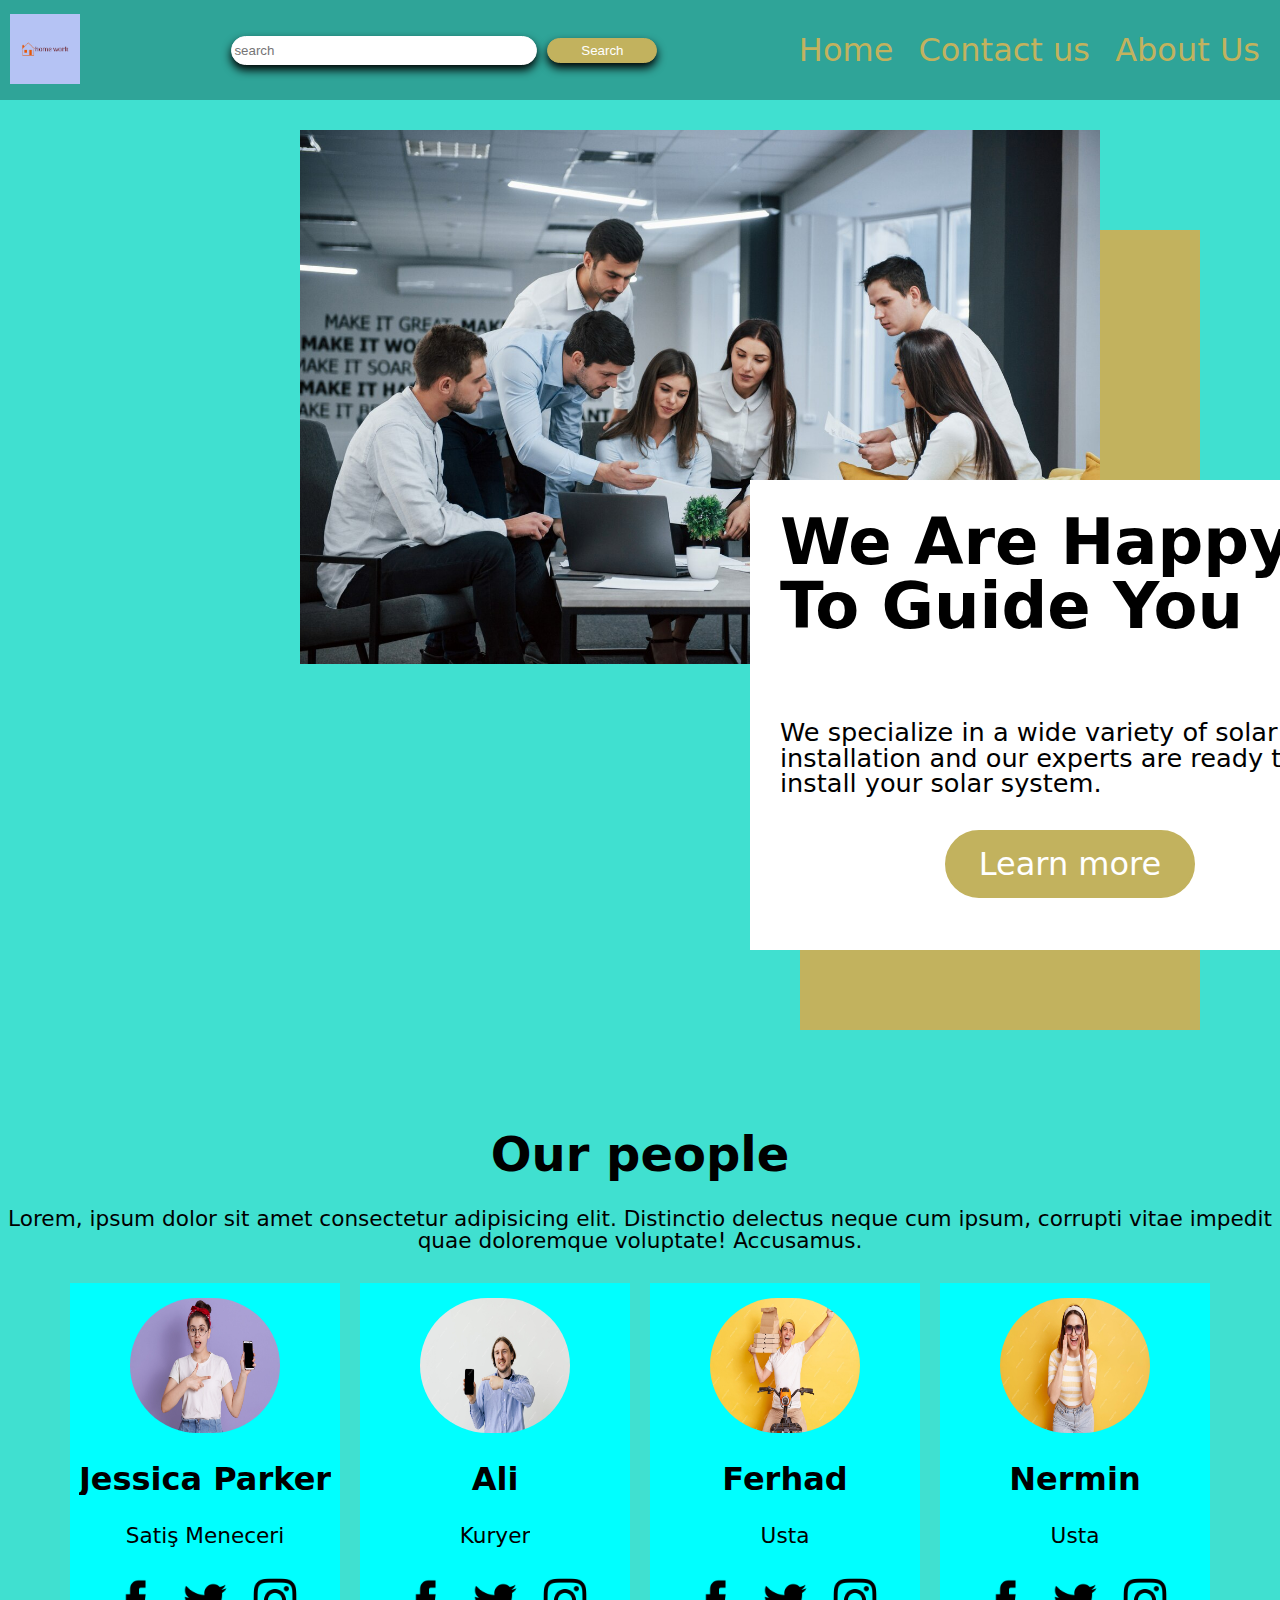
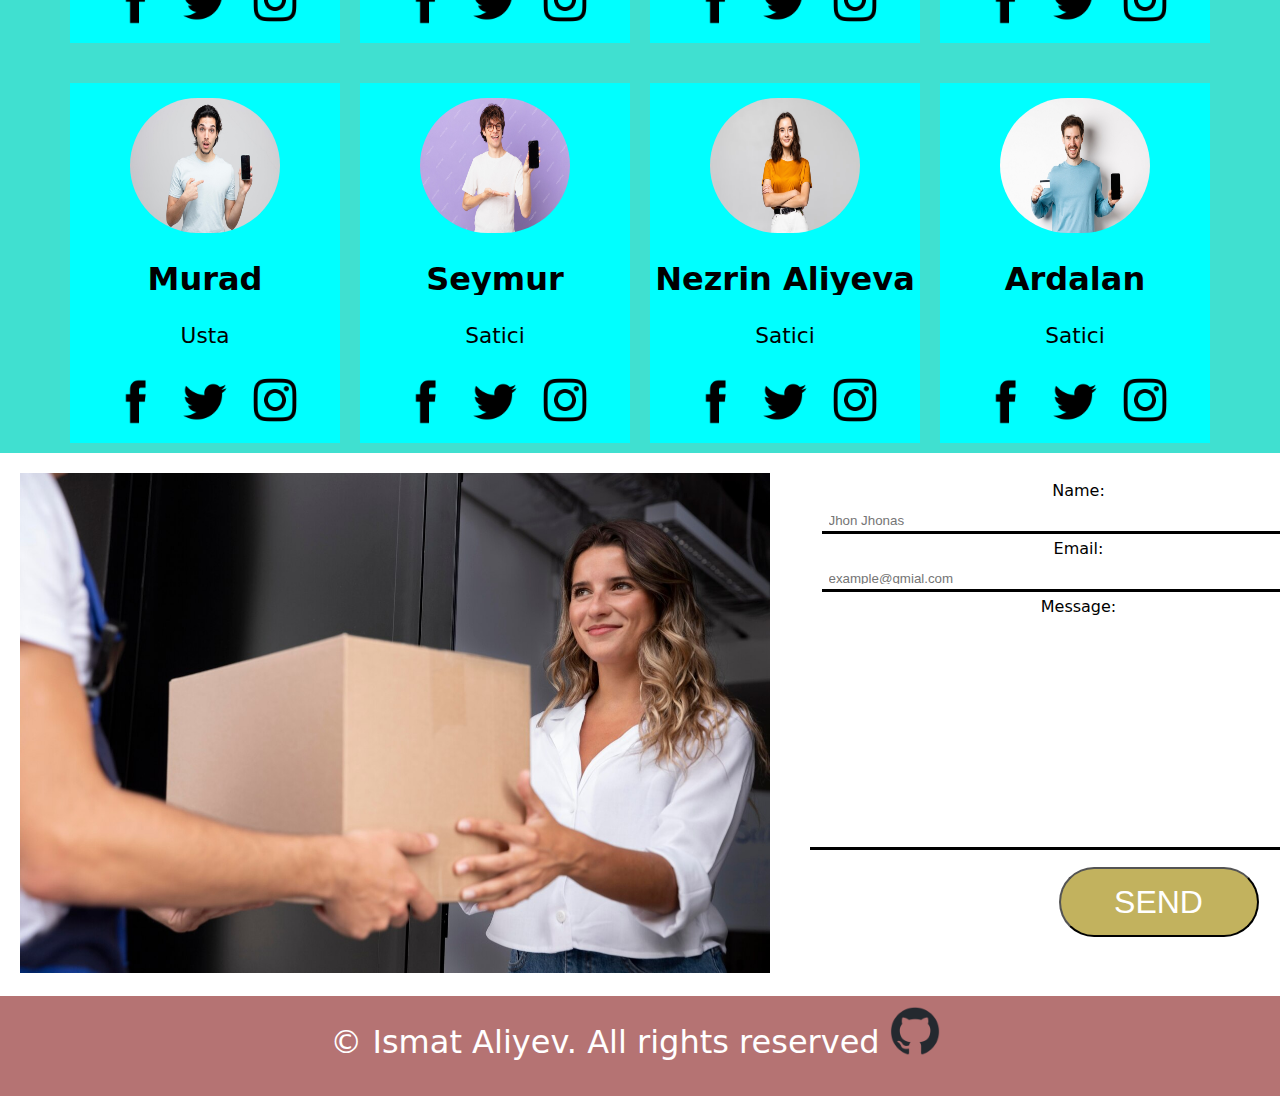
<file: index.html>
<!DOCTYPE html>
<html lang="en">

<head>
    <meta charset="UTF-8">
    <meta name="viewport" content="width=device-width, initial-scale=1.0">
    <title>Home Work</title>
    <link rel="stylesheet" href="./assets/CSS/reset.css">
    <link rel="stylesheet" href="./assets/CSS/style.css">
</head>

<body>
    <header>
        <nav>
            <a href="#"><img class="logo" src="./assets/photos/logo-color.png" alt=""></a>
            <form action="text">
                <input type="text" name="text" class="search" id="search" placeholder="search">
                <button class="searchbtn" id="search">Search</button>

            </form>
            <ul>
                <li>
                    <a class="HCA" href="#">Home</a>
                    <a class="HCA" href="#">Contact us</a>
                    <a class="HCA" href="#">About Us</a>
                </li>
            </ul>

        </nav>
    </header>
    <section class="section3">
        <div><img class="mainphoto" src="./assets/photos/workinggroup.jpeg" alt=""></div>
        <div ><p class="yashilBoshdugh">s</p></div>
        <div class="yaziyazi">
            <div class="divdiv">
            <p class="yazyiboyuk">We Are Happy To Guide You</p>
            <p class="yazikicik">We specialize in a wide variety of solar installation and our experts are ready to install your solar system.</p>
            <button class="learnm"><a href="./numune.html">Learn more</a></button>
        </div>
        </div>
    </section>










    <section class="section1">
        <h2 class="section1bashdiq">Our people</h2>
        <p>Lorem, ipsum dolor sit amet consectetur adipisicing elit. Distinctio delectus neque cum ipsum, corrupti vitae
            impedit quae doloremque voluptate! Accusamus.
        </p>
        <div class="ourpplEsas">
            <div class="ourppl">
                <img class="profilepic"
                    src="./assets/photos/closeup-portrait-astonished-woman-posing-with-opened-mouth-holding-modern-smart-phone-with-blank-screen_176532-11583.jpg"
                    alt="">
                <p class="ad">Jessica Parker</p>
                <p class="vezife">Satiş Meneceri</p>
                <ul class="ulfti">
                    <li>
                        <a href=""><img class="fti" src="./assets/photos/104498_facebook_icon.ico" alt=""></a>
                    </li>
                    <li>
                        <a href=""><img class="fti" src="./assets/photos/104501_twitter_bird_icon.ico" alt=""></a>
                    </li>
                    <li>
                        <a href=""><img class="fti"
                                src="./assets/photos/5335781_camera_instagram_social media_instagram logo_icon.ico"
                                alt=""></a>
                    </li>
                </ul>

            </div>

            <div class="ourppl">
                <img class="profilepic"
                    src="./assets/photos/handsome-guy-pointing-finger-empty-screen-phone-white-background_231208-14074.jpg"
                    alt="">
                <p class="ad">Ali Mammadov</p>
                <p class="vezife">Kuryer</p>
                <ul class="ulfti">
                    <li>
                        <a href=""><img class="fti" src="./assets/photos/104498_facebook_icon.ico" alt=""></a>
                    </li>
                    <li>
                        <a href=""><img class="fti" src="./assets/photos/104501_twitter_bird_icon.ico" alt=""></a>
                    </li>
                    <li>
                        <a href=""><img class="fti"
                                src="./assets/photos/5335781_camera_instagram_social media_instagram logo_icon.ico"
                                alt=""></a>
                    </li>
                </ul>
            </div>
            <div class="ourppl">
                <img class="profilepic"
                    src="./assets/photos/image-excited-delivery-man-riding-bike-holding-paper-packages-with-takeaway-fastfood-clenched-fist-delivering-orders-fast-as-super-hero-isolated-yellow-background_176532-20820.jpg"
                    alt="">
                <p class="ad">Ferhad Irevani</p>
                <p class="vezife">Usta</p>
                <ul class="ulfti">
                    <li>
                        <a href=""><img class="fti" src="./assets/photos/104498_facebook_icon.ico" alt=""></a>
                    </li>
                    <li>
                        <a href=""><img class="fti" src="./assets/photos/104501_twitter_bird_icon.ico" alt=""></a>
                    </li>
                    <li>
                        <a href=""><img class="fti"
                                src="./assets/photos/5335781_camera_instagram_social media_instagram logo_icon.ico"
                                alt=""></a>
                    </li>
                </ul>

            </div>
            <div class="ourppl">
                <img class="profilepic"
                    src="./assets/photos/image-positive-delighted-dark-haired-woman-wearing-striped-t-shirt-jeans-posing-isolated-yellow-background-standing-with-hands-near-mouth-screaming-making-announce_176532-20724.jpg"
                    alt="">
                <p class="ad">Nermin Alizade</p>
                <p class="vezife">Usta</p>
                <ul class="ulfti">
                    <li>
                        <a href=""><img class="fti" src="./assets/photos/104498_facebook_icon.ico" alt=""></a>
                    </li>
                    <li>
                        <a href=""><img class="fti" src="./assets/photos/104501_twitter_bird_icon.ico" alt=""></a>
                    </li>
                    <li>
                        <a href=""><img class="fti"
                                src="./assets/photos/5335781_camera_instagram_social media_instagram logo_icon.ico"
                                alt=""></a>
                    </li>
                </ul>

            </div>
            <div class="ourppl">
                <img class="profilepic"
                    src="./assets/photos/impressed-young-handsome-man-showing-mobile-phone-pointing-it-looking-camera-isolated-white-background_141793-139220.jpg"
                    alt="">
                <p class="ad">Murad Kerimov</p>
                <p class="vezife">Usta</p>
                <ul class="ulfti">
                    <li>
                        <a href=""><img class="fti" src="./assets/photos/104498_facebook_icon.ico" alt=""></a>
                    </li>
                    <li>
                        <a href=""><img class="fti" src="./assets/photos/104501_twitter_bird_icon.ico" alt=""></a>
                    </li>
                    <li>
                        <a href=""><img class="fti"
                                src="./assets/photos/5335781_camera_instagram_social media_instagram logo_icon.ico"
                                alt=""></a>
                    </li>
                </ul>

            </div>
            <div class="ourppl">
                <img class="profilepic"
                    src="./assets/photos/young-man-smiling-cheerfully-feeling-happy-showing-concept-holding-cell_1194-217275.jpg"
                    alt="">
                <p class="ad">Seymur Hasanov</p>
                <p class="vezife">Satici</p>
                <ul class="ulfti">
                    <li>
                        <a href=""><img class="fti" src="./assets/photos/104498_facebook_icon.ico" alt=""></a>
                    </li>
                    <li>
                        <a href=""><img class="fti" src="./assets/photos/104501_twitter_bird_icon.ico" alt=""></a>
                    </li>
                    <li>
                        <a href=""><img class="fti"
                                src="./assets/photos/5335781_camera_instagram_social media_instagram logo_icon.ico"
                                alt=""></a>
                    </li>
                </ul>

            </div>
            <div class="ourppl">

                <img class="profilepic"
                    src="./assets/photos/portrait-beautiful-young-woman-standing-grey-wall_231208-10760.avif" alt="">
                <p class="ad">Nezrin Aliyeva</p>
                <p class="vezife">Satici</p>
                <ul class="ulfti">
                    <li>
                        <a href=""><img class="fti" src="./assets/photos/104498_facebook_icon.ico" alt=""></a>
                    </li>
                    <li>
                        <a href=""><img class="fti" src="./assets/photos/104501_twitter_bird_icon.ico" alt=""></a>
                    </li>
                    <li>
                        <a href=""><img class="fti"
                                src="./assets/photos/5335781_camera_instagram_social media_instagram logo_icon.ico"
                                alt=""></a>
                    </li>
                </ul>

            </div>
            <div class="ourppl">
                <img class="profilepic"
                    src="./assets/photos/smiling-caucasian-man-showing-plastic-credit-card-with-mobile-phone-screen-guy-recommending-online-banking-app-standing-white-background_1258-77882.jpg"
                    alt="">
                <p class="ad">Ardalan Irevani</p>
                <p class="vezife">Satici</p>
                <ul class="ulfti">
                    <li>
                        <a href=""><img class="fti" src="./assets/photos/104498_facebook_icon.ico" alt=""></a>
                    </li>
                    <li>
                        <a href=""><img class="fti" src="./assets/photos/104501_twitter_bird_icon.ico" alt=""></a>
                    </li>
                    <li>
                        <a href=""><img class="fti"
                                src="./assets/photos/5335781_camera_instagram_social media_instagram logo_icon.ico"
                                alt=""></a>
                    </li>
                </ul>

            </div>
        </div>
    </section>
    <section class="section2">
        <div><img src="./assets/photos/close-up-woman-receiving-pack_23-2149103392.jpg" alt=""></div>
        <form  class="contactus" action="text">
            <label id="name" for="name">Name:</label>
            <input type="text" name="name" class="name" id="name" placeholder="Jhon Jhonas" required>
            <label id="email" for="email">Email:</label>
            <input type="email" name="email" class="email" id="email" placeholder="example@gmial.com" required>
            <label id="textarea" for="textarea">Message:</label>
            <textarea name="textarea" id="textarea" class="textarea" cols="60" rows="14"></textarea>
            <button class="sendbtn">SEND</button>

        </form>
    </section>
    <footer>
        <p>© Ismat Aliyev. All rights reserved</p>
        <a target="_blank" href="https://github.com/Ismetaliyev007"><img class="fti" src="./assets/photos/github-mark.png" alt=""></a>
    </footer>
</body>

</html>
</file>
<file: assets/CSS/style.css>
body {
    font-family: Arial, Helvetica, sans-serif;
    background-color: turquoise;
}

header {
    display: block;

}

nav {
    position: fixed;
    width: 100%;
    height: 100px;
    display: flex;
    flex-direction: row;
    align-items: center;
    justify-content: space-between;
    background-color: rgb(47, 164, 152);
    z-index: 9999;
    margin: 0 0 30px;
}

.logo {
    width: 70px;
    padding: 10px;
    transition: 0.8s;
}

.logo:hover {
    transition: 1s;
    width: 100px;
}

form {
    display: flex;
    align-items: center;
    justify-self: center;
}

.search {
    border: 1px solid #fff;
    width: 300px;
    box-shadow: 0 5px 10px rgba(0, 0, 0, 3);
    border-radius: 50px;
    height: 25px;
}

.searchbtn {
    width: 110px;
    box-shadow: 0 5px 10px rgba(0, 0, 0, 3);
    border-radius: 50px;
    height: 25px;
    background-color: #C2B25E;
    border: 1px solid #C2B25E;
    transition: 0.5s;
    color: #fff;
    margin-left: 10px;
}

.searchbtn:visited {
    color: #fff;
    background-color: #C2B25E;

}


.searchbtn:hover {
    width: 120px;
    transition: 0.5s;
    height: 28px;
}

.HCA {

    justify-content: end;
    text-decoration: solid;
    color: #C2B25E;
    padding-right: 20px;
    gap: 20px;
    font-size: 2em;
    transition: 0.5s;
}

.HCA:hover {
    color: #5a522c;
    transition: 0.5s;
    font-size: 2.5em;
}

.section3 {
    padding-top: 130px;
}

.mainphoto {
    position: ;
    width: 800px;
    position: absolute;
    margin-left: 300px;
    z-index: 998;
}

.yashilBoshdugh {
    width: 400px;
    height: 800px;
    background-color: #C2B25E;
    position: absolute;
    left: 800px;
    top: 200px;
    color: #C2B25E;
    z-index: 1;
}
.divdiv {
    display: flex;
    flex-direction: column;
    align-items: center;
}
.yaziyazi {
    position: absolute;
    width: 600px;
    height: 450px;
    z-index: 1000;
    padding: 20px 0px 0px 20px;
    background-color: #fff;
    margin-left: 750px;
    margin-top: 350px;

}

.yazyiboyuk {
    margin: 10px;
    font-size: 4em;
    font-weight: 600;
    height: 150px;
}

.yazikicik {
    margin: 50px 10px 10px 10px;
    font-size: 1.6em;
    height: 100px;
}

.learnm {
    color: #fff;
    background-color: #C2B25E;
    border: 3px solid #C2B25E;
    width: 250px;
    height: 67.5px;
    border-radius: 50px;
    transition: 1s;
    font-size: 2em;


}

.learnm:hover {
    transition: 1s;
    width: 300px;
    height: 90.5px;
    font-size: 2.5em;
}

.learnm a {
    text-decoration: none;
    color: #fff;
}

.learnm a:visited {
    color: ;
    #fff
}

p {
    font-size: 2em;
    overflow: auto;
    margin-top: 30px;
}

.section1 {

    padding-top: 1000px;

}

.section1bashdiq {
    text-align: center;
    font-size: 3em;
    font-weight: 600;
}

.section1 p {
    text-align: center;
    font-size: 1.35em;
    height: 45px;
}

.ourpplEsas {
    display: flex;
    flex-wrap: wrap;
    flex-direction: row;
    justify-content: center;
}

.ourppl {
    background-color: aqua;
    display: flex;
    align-items: center;
    flex-direction: column;
    width: 260px;
    height: 350px;
    margin: 10px;
    margin-top: 30px;
    padding: 5px;
    box-shadow: 10px, 3px;
    transition: 0.8s;


}

.ourppl:hover {
    transition: 1s;
    width: 300px;
    height: 390px;
    box-shadow: 10px 5px rgba(0, 0, 0, .3)
}

.profilepic {
    width: 150px;
    height: 150px;
    border-radius: 100px;
    margin-top: 10px;

}

.ourppl .ad {
    font-weight: 700;
    font-size: 2em;
    height: 35px;
}

.vezife {
    height: 35px;
    font-size: 1.5em;

}


.ulfti {
    display: flex;
    flex-direction: row;
}

.fti {
    padding: 10px;
    width: 50px;

}

footer {
    display: flex;
    background-color: rgb(181, 115, 115);
    color: white;
    text-align: center;
    width: 100%;
    height: 100px;
    justify-content: center;
    justify-self: center;
}

.section2 {
    display: flex;
    flex-direction: row;
    padding: 20px;
    background-color: #fff;

}

.section2 img {
    width: 750px;

}

.contactus,
.textarea {
    display: flex;
    flex-direction: column;
    align-items: center;
    padding-left: 40px;
}

.name,
.email {
    width: 500px;
    height: 10px;
    border: 5px solid #fff;
    box-shadow: 0px 3px;
    margin-top: 10px;
}

.textarea {
    border: #fff;
    box-shadow: 0px 3px;
    padding-top: 10px;
}

#name,
#email,
#textarea {
    margin-top: 10px;
}

.sendbtn {
    width: 200px;
    height: 70px;
    background-color: #C2B25E;
    border-radius: 50px;
    font-size: 2em;
    transition: 0.5s;
    color: #fff;
    margin-top: 20px;
    margin-left: 160px;

}

.sendbtn:hover {
    transition: 0.3s;
    width: 240px;
    height: 90px;
    font-size: 3em;
    color: #fff;


}

.searchbtn:visited {
    color: #fff;
}
</file>
